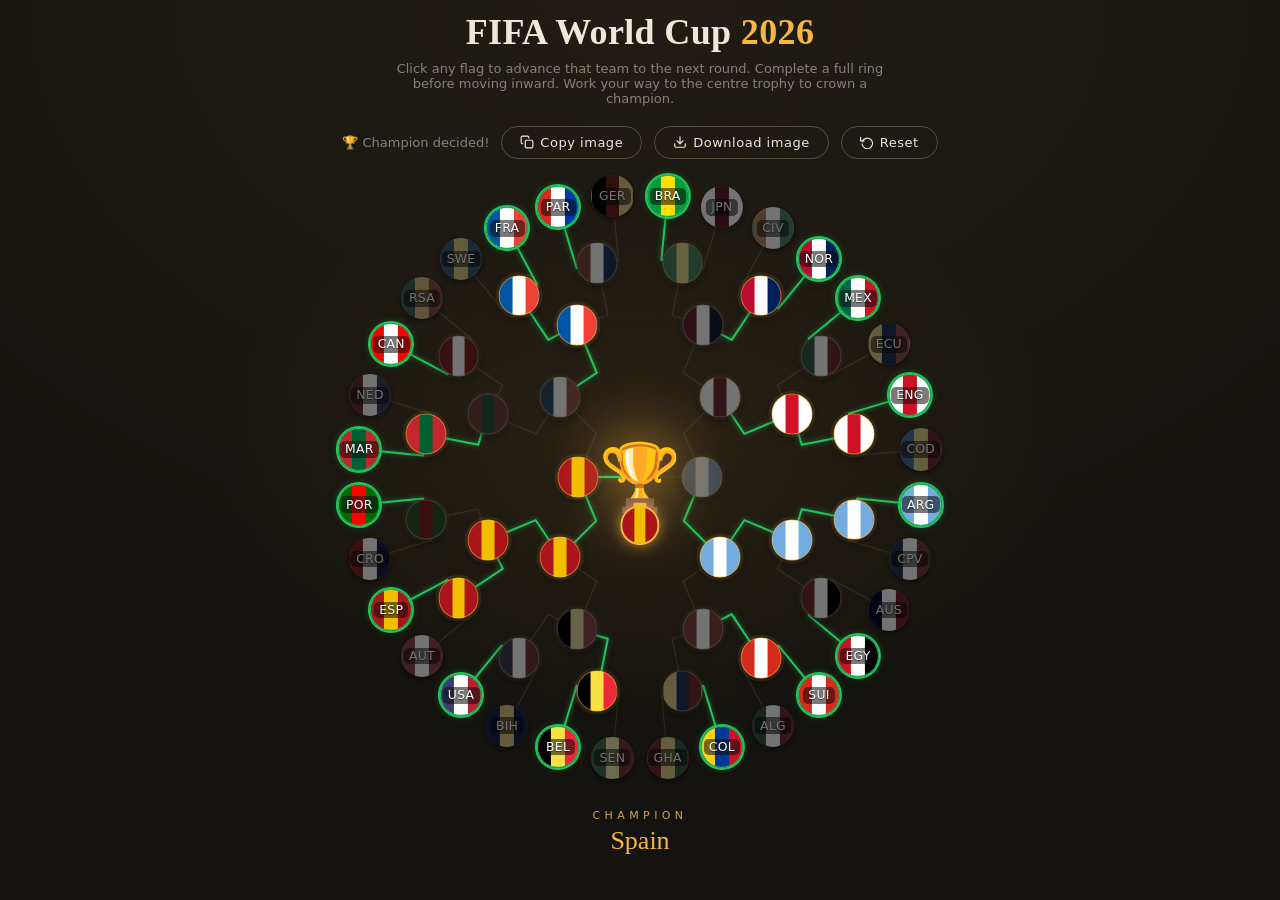
<file: index.html>
<!doctype html>
<html lang="en">
    <head>
        <meta charset="UTF-8" />
        <meta name="viewport" content="width=device-width, initial-scale=1.0" />
        <title>FIFA World Cup 2026</title>
        <meta name="description" content="Interactive FIFA World Cup 2026 bracket simulator. Click flags to advance teams and predict your champion." />
        <link rel="icon" href="data:image/svg+xml,<svg xmlns=%22http://www.w3.org/2000/svg%22 viewBox=%220 0 100 100%22><text y=%22.9em%22 font-size=%2290%22>🏆</text></svg>" />

        <!-- Open Graph -->
        <meta property="og:type" content="website" />
        <meta property="og:url" content="https://msisaif.github.io/FIFA-World-Cup-2026/" />
        <meta property="og:title" content="FIFA World Cup 2026" />
        <meta property="og:description" content="Interactive bracket simulator for FIFA World Cup 2026. Pick winners round by round and crown your champion." />
        <meta property="og:image" content="https://msisaif.github.io/FIFA-World-Cup-2026/assets/og.png" />

        <!-- Twitter Card -->
        <meta name="twitter:card" content="summary_large_image" />
        <meta name="twitter:title" content="FIFA World Cup 2026" />
        <meta name="twitter:description" content="Interactive bracket simulator for FIFA World Cup 2026. Pick winners round by round and crown your champion." />
        <meta name="twitter:image" content="https://msisaif.github.io/FIFA-World-Cup-2026/assets/og.png" />

        <link rel="stylesheet" href="assets/css/style.css" />
    </head>
    <body>
        <header>
            <h1>
                FIFA World Cup
                <span class="glow">2026</span>
            </h1>
            <p class="sub">
                Click any flag to advance that team to the next round.
                Complete a full ring before moving inward.
                Work your way to the centre trophy to crown a champion.
            </p>
        </header>

        <div class="toolbar">
            <span class="hint" id="hint">Pick a team in each match</span>
            <button id="copyBtn">
                <svg width="14" height="14" viewBox="0 0 24 24" fill="none" stroke="currentColor" stroke-width="2" stroke-linecap="round" stroke-linejoin="round" aria-hidden="true">
                    <rect x="9" y="9" width="13" height="13" rx="2"/>
                    <path d="M5 15H4a2 2 0 0 1-2-2V4a2 2 0 0 1 2-2h9a2 2 0 0 1 2 2v1"/>
                </svg>
                Copy image
            </button>
            <button id="dlBtn">
                <svg width="14" height="14" viewBox="0 0 24 24" fill="none" stroke="currentColor" stroke-width="2" stroke-linecap="round" stroke-linejoin="round" aria-hidden="true">
                    <path d="M21 15v4a2 2 0 0 1-2 2H5a2 2 0 0 1-2-2v-4"/>
                    <polyline points="7 10 12 15 17 10"/>
                    <line x1="12" y1="15" x2="12" y2="3"/>
                </svg>
                Download image
            </button>
            <button id="reset">
                <svg width="14" height="14" viewBox="0 0 24 24" fill="none" stroke="currentColor" stroke-width="2" stroke-linecap="round" stroke-linejoin="round" aria-hidden="true">
                    <polyline points="1 4 1 10 7 10"/>
                    <path d="M3.51 15a9 9 0 1 0 .49-3.51"/>
                </svg>
                Reset
            </button>
        </div>

        <div class="stage" id="stage">
            <svg
                class="lines"
                id="lines"
                viewBox="0 0 1000 1000"
                preserveAspectRatio="xMidYMid meet"
            ></svg>
        </div>

        <div class="banner" id="banner">
            <div class="label">Champion</div>
            <div class="name" id="champName">—</div>
        </div>

        <div class="toast" id="toast"></div>

        <script src="assets/js/script.js"></script>
    </body>
</html>
</file>
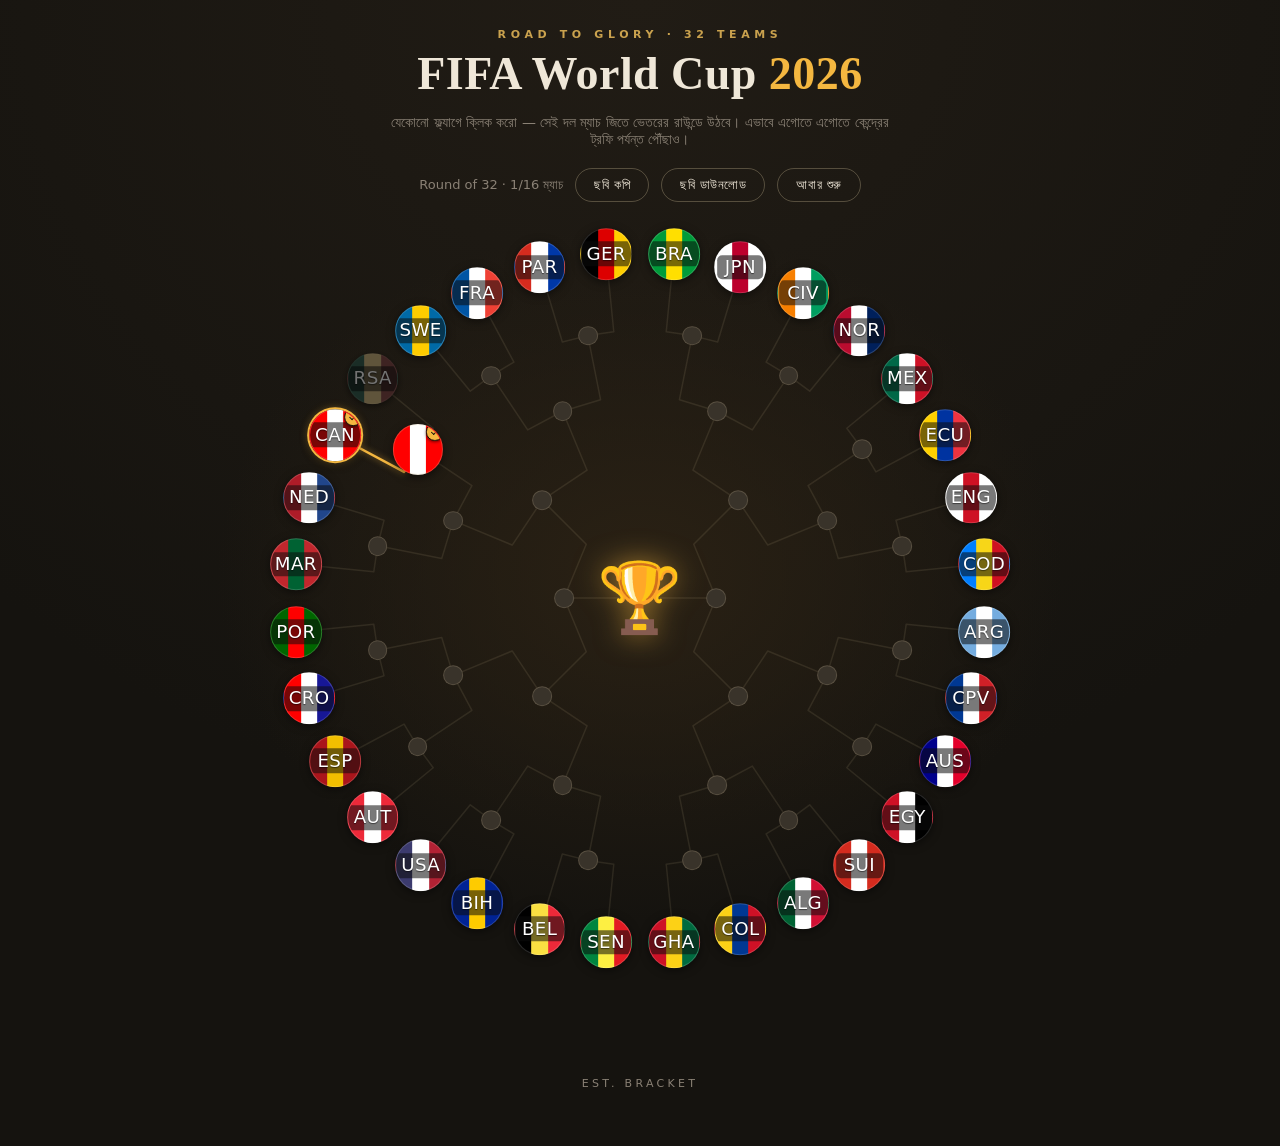
<file: worldcup-bracket.html>
<!doctype html>
<html lang="bn">
    <head>
        <meta charset="UTF-8" />
        <meta name="viewport" content="width=device-width, initial-scale=1.0" />
        <title>FIFA World Cup 2026</title>
        <style>
            :root {
                --bg: #15130f;
                --bg2: #1c1915;
                --ink: #efe7d8;
                --muted: #8a8175;
                --line: rgba(229, 210, 170, 0.1);
                --gold: #f4b740;
                --gold-soft: #caa24e;
                --ring: rgba(244, 183, 64, 0.55);
            }
            * {
                box-sizing: border-box;
                margin: 0;
                padding: 0;
            }
            body {
                background:
                    radial-gradient(
                        60% 55% at 50% 50%,
                        #2a2114 0%,
                        rgba(42, 33, 20, 0) 55%
                    ),
                    radial-gradient(
                        120% 120% at 50% 0%,
                        #211c15 0%,
                        var(--bg) 60%
                    );
                color: var(--ink);
                font-family:
                    'Segoe UI',
                    -apple-system,
                    system-ui,
                    sans-serif;
                min-height: 100vh;
                display: flex;
                flex-direction: column;
                align-items: center;
                padding: 28px 16px 56px;
            }

            header {
                text-align: center;
                margin-bottom: 6px;
            }
            .eyebrow {
                font-size: 11px;
                letter-spacing: 0.42em;
                text-transform: uppercase;
                color: var(--gold-soft);
                font-weight: 600;
                margin-bottom: 10px;
            }
            h1 {
                font-family: Georgia, 'Times New Roman', serif;
                font-weight: 600;
                font-size: clamp(28px, 6vw, 46px);
                letter-spacing: 0.01em;
                line-height: 1.02;
            }
            h1 .glow {
                color: var(--gold);
            }
            .sub {
                color: var(--muted);
                font-size: 14px;
                margin: 16px auto 0;
                max-width: 520px;
                text-align: center;
            }

            /* ---- the circular stage ---- */
            .stage {
                position: relative;
                width: min(92vw, 760px);
                aspect-ratio: 1/1;
                margin: 14px auto 0;
                container-type: size;
            }
            svg.lines {
                position: absolute;
                inset: 0;
                width: 100%;
                height: 100%;
                overflow: visible;
            }
            .edge {
                fill: none;
                stroke: var(--line);
                stroke-width: 2;
                stroke-linejoin: round;
                stroke-linecap: round;
                transition:
                    stroke 0.35s ease,
                    stroke-width 0.35s ease;
            }
            .edge.on {
                stroke: var(--gold);
                stroke-width: 3.2;
                filter: drop-shadow(0 0 4px rgba(244, 183, 64, 0.55));
            }

            .node {
                position: absolute;
                transform: translate(-50%, -50%);
                border-radius: 50%;
                cursor: default;
            }
            /* leaf = a competing team */
            .leaf {
                width: 6.8cqmin;
                height: 6.8cqmin;
                cursor: pointer;
                overflow: hidden;
                border: 1.6px solid rgba(255, 255, 255, 0.16);
                box-shadow: 0 2px 8px rgba(0, 0, 0, 0.5);
                transition:
                    transform 0.18s ease,
                    border-color 0.25s ease,
                    box-shadow 0.25s ease;
            }
            /* always-visible flag-colour base + code; real flag image sits on top if it loads */
            .flagimg {
                position: absolute;
                inset: 0;
                width: 100%;
                height: 100%;
                object-fit: cover;
                display: block;
                z-index: 2;
            }
            .code {
                position: absolute;
                inset: 0;
                display: flex;
                align-items: center;
                justify-content: center;
                z-index: 1;
            }
            .code i {
                font-style: normal;
                font-weight: 500;
                font-size: 2.4cqmin;
                letter-spacing: 0.02em;
                color: #fff;
                background: rgba(12, 12, 12, 0.55);
                padding: 0.18em 0.42em;
                border-radius: 5px;
                line-height: 1;
                text-shadow: 0 1px 1px rgba(0, 0, 0, 0.5);
            }
            .leaf:hover {
                transform: translate(-50%, -50%) scale(1.12);
                border-color: var(--ring);
                z-index: 6;
            }
            /* a team that lost its match -> dimmed, at any ring */
            .node.lost {
                filter: saturate(0.35) brightness(0.45);
                border-color: rgba(255, 255, 255, 0.07);
                box-shadow: 0 2px 6px rgba(0, 0, 0, 0.5);
                z-index: 1;
            }
            .node.lost:hover {
                transform: translate(-50%, -50%) scale(1) !important;
                border-color: rgba(255, 255, 255, 0.07);
            }
            /* a fixed / completed result */
            .node.fixed {
                box-shadow:
                    0 0 0 2px var(--gold),
                    0 0 10px rgba(244, 183, 64, 0.45),
                    0 3px 9px rgba(0, 0, 0, 0.5);
            }
            .lockmark {
                position: absolute;
                top: -4%;
                right: -4%;
                width: 36%;
                height: 36%;
                border-radius: 50%;
                background: var(--gold);
                border: 1.5px solid #16120b;
                z-index: 4;
                box-shadow: 0 1px 3px rgba(0, 0, 0, 0.55);
            }
            .lockmark::before {
                /* checkmark */
                content: '';
                position: absolute;
                left: 36%;
                top: 18%;
                width: 22%;
                height: 46%;
                border: solid #16120b;
                border-width: 0 1.6px 1.6px 0;
                transform: rotate(43deg);
            }

            /* inner junction nodes */
            .inner {
                width: 2.6cqmin;
                height: 2.6cqmin;
                background: #39332a;
                border: 1.5px solid rgba(229, 210, 170, 0.18);
                transition: all 0.3s ease;
            }
            .inner.filled {
                width: 6.6cqmin;
                height: 6.6cqmin;
                cursor: pointer;
                overflow: hidden;
                border: 1.6px solid var(--ring);
                box-shadow:
                    0 0 0 3px rgba(244, 183, 64, 0.1),
                    0 3px 9px rgba(0, 0, 0, 0.5);
            }
            .inner.filled:hover {
                transform: translate(-50%, -50%) scale(1.1);
                z-index: 6;
            }
            /* filled but the previous round isn't finished yet -> can't advance */
            .inner.filled.locked {
                cursor: not-allowed;
                border-color: rgba(229, 210, 170, 0.25);
                box-shadow: 0 3px 9px rgba(0, 0, 0, 0.5);
            }
            .inner.filled.locked:hover {
                transform: translate(-50%, -50%) scale(1);
            }
            .shake {
                animation: shake 0.42s ease;
            }
            @keyframes shake {
                0%,
                100% {
                    transform: translate(-50%, -50%);
                }
                20%,
                60% {
                    transform: translate(-50%, -50%) translateX(-4px);
                }
                40%,
                80% {
                    transform: translate(-50%, -50%) translateX(4px);
                }
            }
            .hint.warn {
                color: #f0a93a;
            }

            /* champion / trophy at center */
            .champ {
                width: 18cqmin;
                height: 18cqmin;
                display: flex;
                align-items: center;
                justify-content: center;
                cursor: default;
                z-index: 8;
            }
            .trophy {
                font-size: 9cqmin;
                line-height: 1;
                filter: drop-shadow(0 0 14px rgba(244, 183, 64, 0.55));
                transition: transform 0.4s ease;
            }
            .champ.crowned .trophy {
                transform: scale(1.18);
                filter: drop-shadow(0 0 26px rgba(244, 183, 64, 0.9));
            }
            .champ .flagchip {
                position: absolute;
                bottom: -2cqmin;
                left: 50%;
                transform: translateX(-50%);
                width: 6.4cqmin;
                height: 6.4cqmin;
                border-radius: 50%;
                overflow: hidden;
                border: 2px solid var(--gold);
                box-shadow: 0 0 14px rgba(244, 183, 64, 0.7);
                opacity: 0;
                transition: opacity 0.5s ease;
            }
            .champ.crowned .flagchip {
                opacity: 1;
            }

            /* champion banner */
            .banner {
                margin-top: 22px;
                min-height: 30px;
                text-align: center;
                opacity: 0;
                transform: translateY(6px);
                transition: 0.5s ease;
            }
            .banner.show {
                opacity: 1;
                transform: none;
            }
            .banner .label {
                font-size: 11px;
                letter-spacing: 0.4em;
                text-transform: uppercase;
                color: var(--gold-soft);
            }
            .banner .name {
                font-family: Georgia, serif;
                font-size: 26px;
                color: var(--gold);
                margin-top: 4px;
            }

            .toolbar {
                display: flex;
                gap: 12px;
                align-items: center;
                margin: 14px 0 2px;
                flex-wrap: wrap;
                justify-content: center;
            }
            .hint {
                color: var(--muted);
                font-size: 13px;
            }
            button {
                font: inherit;
                font-size: 13px;
                letter-spacing: 0.04em;
                color: var(--ink);
                background: transparent;
                border: 1px solid rgba(229, 210, 170, 0.28);
                padding: 8px 18px;
                border-radius: 999px;
                cursor: pointer;
                transition: 0.2s ease;
            }
            button:hover {
                border-color: var(--gold);
                color: var(--gold);
            }
            button:focus-visible {
                outline: 2px solid var(--gold);
                outline-offset: 2px;
            }
            button:disabled {
                opacity: 0.55;
                cursor: wait;
            }

            .toast {
                position: fixed;
                left: 50%;
                bottom: 26px;
                transform: translateX(-50%) translateY(14px);
                background: rgba(20, 18, 14, 0.95);
                border: 1px solid rgba(244, 183, 64, 0.4);
                color: var(--ink);
                padding: 11px 20px;
                border-radius: 999px;
                font-size: 13.5px;
                letter-spacing: 0.02em;
                box-shadow: 0 8px 26px rgba(0, 0, 0, 0.55);
                opacity: 0;
                pointer-events: none;
                transition:
                    opacity 0.3s ease,
                    transform 0.3s ease;
                z-index: 50;
            }
            .toast.show {
                opacity: 1;
                transform: translateX(-50%) translateY(0);
            }

            footer {
                margin-top: 30px;
                color: var(--muted);
                font-size: 11px;
                letter-spacing: 0.3em;
                text-transform: uppercase;
            }

            @media (prefers-reduced-motion: reduce) {
                * {
                    transition: none !important;
                }
            }
        </style>
    </head>
    <body>
        <header>
            <div class="eyebrow">Road to Glory · 32 Teams</div>
            <h1>
                FIFA World Cup
                <span class="glow">2026</span>
            </h1>
            <p class="sub">
                যেকোনো ফ্ল্যাগে ক্লিক করো — সেই দল ম্যাচ জিতে ভেতরের রাউন্ডে
                উঠবে। এভাবে এগোতে এগোতে কেন্দ্রের ট্রফি পর্যন্ত পৌঁছাও।
            </p>
        </header>

        <div class="toolbar">
            <span class="hint" id="hint">প্রতিটি ম্যাচে একটা দল বেছে নাও</span>
            <button id="copyBtn">ছবি কপি</button>
            <button id="dlBtn">ছবি ডাউনলোড</button>
            <button id="reset">আবার শুরু</button>
        </div>

        <div class="stage" id="stage">
            <svg
                class="lines"
                id="lines"
                viewBox="0 0 1000 1000"
                preserveAspectRatio="xMidYMid meet"
            ></svg>
        </div>

        <div class="banner" id="banner">
            <div class="label">Champion</div>
            <div class="name" id="champName">—</div>
        </div>

        <div class="toast" id="toast"></div>

        <footer>est. bracket</footer>

        <script>
            /* ---------------- data ---------------- */
            const TEAMS = [
                {
                    n: 'Brazil',
                    c: 'br',
                    k: 'BRA',
                    col: ['#009b3a', '#ffdf00', '#009b3a'],
                },
                {
                    n: 'Japan',
                    c: 'jp',
                    k: 'JPN',
                    col: ['#ffffff', '#bc002d', '#ffffff'],
                },
                {
                    n: 'Côte d’Ivoire',
                    c: 'ci',
                    k: 'CIV',
                    col: ['#f77f00', '#ffffff', '#009e60'],
                },
                {
                    n: 'Norway',
                    c: 'no',
                    k: 'NOR',
                    col: ['#ba0c2f', '#ffffff', '#00205b'],
                },
                {
                    n: 'Mexico',
                    c: 'mx',
                    k: 'MEX',
                    col: ['#006847', '#ffffff', '#ce1126'],
                },
                {
                    n: 'Ecuador',
                    c: 'ec',
                    k: 'ECU',
                    col: ['#ffd100', '#0033a0', '#ef3340'],
                },
                {
                    n: 'England',
                    c: 'gb-eng',
                    k: 'ENG',
                    col: ['#ffffff', '#ce1124', '#ffffff'],
                },
                {
                    n: 'DR Congo',
                    c: 'cd',
                    k: 'COD',
                    col: ['#007fff', '#f7d618', '#ce1021'],
                },
                {
                    n: 'Argentina',
                    c: 'ar',
                    k: 'ARG',
                    col: ['#74acdf', '#ffffff', '#74acdf'],
                },
                {
                    n: 'Cape Verde',
                    c: 'cv',
                    k: 'CPV',
                    col: ['#003893', '#ffffff', '#cf2027'],
                },
                {
                    n: 'Australia',
                    c: 'au',
                    k: 'AUS',
                    col: ['#00008b', '#ffffff', '#e4002b'],
                },
                {
                    n: 'Egypt',
                    c: 'eg',
                    k: 'EGY',
                    col: ['#ce1126', '#ffffff', '#000000'],
                },
                {
                    n: 'Switzerland',
                    c: 'ch',
                    k: 'SUI',
                    col: ['#d52b1e', '#ffffff', '#d52b1e'],
                },
                {
                    n: 'Algeria',
                    c: 'dz',
                    k: 'ALG',
                    col: ['#006233', '#ffffff', '#d21034'],
                },
                {
                    n: 'Colombia',
                    c: 'co',
                    k: 'COL',
                    col: ['#fcd116', '#003893', '#ce1126'],
                },
                {
                    n: 'Ghana',
                    c: 'gh',
                    k: 'GHA',
                    col: ['#ce1126', '#fcd116', '#006b3f'],
                },
                {
                    n: 'Senegal',
                    c: 'sn',
                    k: 'SEN',
                    col: ['#00853f', '#fdef42', '#e31b23'],
                },
                {
                    n: 'Belgium',
                    c: 'be',
                    k: 'BEL',
                    col: ['#000000', '#fae042', '#ed2939'],
                },
                {
                    n: 'Bosnia',
                    c: 'ba',
                    k: 'BIH',
                    col: ['#002395', '#fecb00', '#002395'],
                },
                {
                    n: 'USA',
                    c: 'us',
                    k: 'USA',
                    col: ['#3c3b6e', '#ffffff', '#b22234'],
                },
                {
                    n: 'Austria',
                    c: 'at',
                    k: 'AUT',
                    col: ['#ed2939', '#ffffff', '#ed2939'],
                },
                {
                    n: 'Spain',
                    c: 'es',
                    k: 'ESP',
                    col: ['#aa151b', '#f1bf00', '#aa151b'],
                },
                {
                    n: 'Croatia',
                    c: 'hr',
                    k: 'CRO',
                    col: ['#ff0000', '#ffffff', '#171796'],
                },
                {
                    n: 'Portugal',
                    c: 'pt',
                    k: 'POR',
                    col: ['#006600', '#ff0000', '#006600'],
                },
                {
                    n: 'Morocco',
                    c: 'ma',
                    k: 'MAR',
                    col: ['#c1272d', '#006233', '#c1272d'],
                },
                {
                    n: 'Netherlands',
                    c: 'nl',
                    k: 'NED',
                    col: ['#ae1c28', '#ffffff', '#21468b'],
                },
                {
                    n: 'Canada',
                    c: 'ca',
                    k: 'CAN',
                    col: ['#ff0000', '#ffffff', '#ff0000'],
                },
                {
                    n: 'South Africa',
                    c: 'za',
                    k: 'RSA',
                    col: ['#007749', '#ffb81c', '#de3831'],
                },
                {
                    n: 'Sweden',
                    c: 'se',
                    k: 'SWE',
                    col: ['#006aa7', '#fecc00', '#006aa7'],
                },
                {
                    n: 'France',
                    c: 'fr',
                    k: 'FRA',
                    col: ['#0055a4', '#ffffff', '#ef4135'],
                },
                {
                    n: 'Paraguay',
                    c: 'py',
                    k: 'PAR',
                    col: ['#d52b1e', '#ffffff', '#0038a8'],
                },
                {
                    n: 'Germany',
                    c: 'de',
                    k: 'GER',
                    col: ['#000000', '#dd0000', '#ffce00'],
                },
            ];
            const flag = (c) => `https://flagcdn.com/w80/${c}.png`;

            // flag-coloured gradient used as the always-visible base (works offline)
            function grad(t) {
                const [a, b, c] = t.col;
                return `linear-gradient(90deg, ${a} 0 33.3%, ${b} 33.3% 66.6%, ${c} 66.6% 100%)`;
            }
            // badge = colour base + code label, with the real flag layered on top if it loads
            function badge(t, showCode) {
                const code = showCode
                    ? `<span class="code"><i>${t.k}</i></span>`
                    : '';
                return `${code}<img class="flagimg" src="${flag(t.c)}" alt="" loading="lazy" onerror="this.remove()">`;
            }
            function paint(el, t, showCode) {
                el.style.background = grad(t);
                el.innerHTML = badge(t, showCode);
                el.title = t.n;
            }

            /* ---------------- geometry ---------------- */
            const RINGS = [32, 16, 8, 4, 2, 1]; // teams -> ... -> champion
            const RADII = [455, 352, 266, 182, 100, 0]; // distance from centre (in 0..1000 space)
            const C = 500;

            const rad = (d) => (d * Math.PI) / 180;
            const angleOf = (r, i) => ((i + 0.5) * 360) / RINGS[r] - 90;
            function posOf(r, i) {
                const a = rad(angleOf(r, i)),
                    R = RADII[r];
                return { x: C + R * Math.cos(a), y: C + R * Math.sin(a) };
            }
            function midPoint(r, i) {
                // point at parent radius, on child's angle (the elbow)
                const a = rad(angleOf(r, i)),
                    R = RADII[r + 1];
                return { x: C + R * Math.cos(a), y: C + R * Math.sin(a) };
            }

            /* ---------------- state ---------------- */
            const winners = {}; // "r-i" (internal) -> team index
            const winnerChild = {}; // "r-i" (internal) -> child id that won it
            const locked = new Set(); // ids of nodes whose result is fixed (cannot change)

            /* ================= FIXED RESULTS =================
   Hard-code real results here. Put a team's 3-letter CODE under the
   round it has WON. That match becomes locked — clicking can't change it,
   and "আবার শুরু" keeps it. A later-round win automatically locks the
   team's earlier-round wins too.

   Valid codes:
   BRA JPN CIV NOR MEX ECU ENG COD ARG CPV AUS EGY SUI ALG COL GHA
   SEN BEL BIH USA AUT ESP CRO POR MAR NED CAN RSA SWE FRA PAR GER

   Example:
     r32:  ['BRA','ARG','GER'],   // these 3 won their Round-of-32 match
     r16:  ['BRA','ARG'],         // BRA & ARG also won Round-of-16
     qf:   ['BRA'],
     final:'BRA'                  // BRA is the locked champion
================================================== */
            const FIXED = {
                r32: [
                    'CAN', // CAN 1 - 0 RSA
                ], // Round of 32 winners (locked)
                r16: [], // Round of 16 winners (locked)
                qf: [], // Quarter-final winners (locked)
                sf: [], // Semi-final winners (locked)
                final: null, // champion, e.g. 'ARG'
            };

            const codeIndex = (code) => TEAMS.findIndex((t) => t.k === code);

            // team `ti` wins every round from 1..R; lock those nodes to that result
            function lockPath(ti, R) {
                for (let r = 1; r <= R; r++) {
                    const parent = Math.floor(ti / 2 ** r); // node index at ring r
                    const child = Math.floor(ti / 2 ** (r - 1)); // node index at ring r-1
                    const pid = `${r}-${parent}`;
                    if (winners[pid] !== undefined && winners[pid] !== ti)
                        console.warn(
                            'FIXED conflict at',
                            pid,
                            '—',
                            TEAMS[winners[pid]].k,
                            'vs',
                            TEAMS[ti].k
                        );
                    winners[pid] = ti;
                    winnerChild[pid] = `${r - 1}-${child}`;
                    locked.add(pid);
                }
            }

            function applyLocks() {
                locked.clear();
                const rounds = [
                    ['r32', 1],
                    ['r16', 2],
                    ['qf', 3],
                    ['sf', 4],
                ];
                for (const [key, R] of rounds) {
                    (FIXED[key] || []).forEach((code) => {
                        const ti = codeIndex(code);
                        if (ti < 0)
                            return console.warn('FIXED: unknown code', code);
                        lockPath(ti, R);
                    });
                }
                if (FIXED.final) {
                    const ti = codeIndex(FIXED.final);
                    if (ti < 0)
                        console.warn('FIXED: unknown final code', FIXED.final);
                    else lockPath(ti, 5);
                }
            }

            const stage = document.getElementById('stage');
            const svg = document.getElementById('lines');
            const SVGNS = 'http://www.w3.org/2000/svg';

            const edgeEls = {}; // childId -> polyline
            const nodeEls = {}; // "r-i" -> div

            /* ---------------- build edges ---------------- */
            for (let r = 0; r < 5; r++) {
                for (let i = 0; i < RINGS[r]; i++) {
                    const child = posOf(r, i);
                    const parent = posOf(r + 1, Math.floor(i / 2));
                    const mid = midPoint(r, i);
                    const pts = `${child.x},${child.y} ${mid.x},${mid.y} ${parent.x},${parent.y}`;
                    const line = document.createElementNS(SVGNS, 'polyline');
                    line.setAttribute('points', pts);
                    line.setAttribute('class', 'edge');
                    svg.appendChild(line);
                    edgeEls[`${r}-${i}`] = line;
                }
            }

            /* ---------------- build nodes ---------------- */
            function place(el, p) {
                el.style.left = p.x / 10 + '%';
                el.style.top = p.y / 10 + '%';
            }

            // leaves (teams)
            for (let i = 0; i < 32; i++) {
                const p = posOf(0, i),
                    t = TEAMS[i];
                const el = document.createElement('div');
                el.className = 'node leaf';
                paint(el, t, true);
                place(el, p);
                el.addEventListener('click', () => advance(0, i));
                stage.appendChild(el);
                nodeEls[`0-${i}`] = el;
            }

            // inner nodes
            for (let r = 1; r < 5; r++) {
                for (let i = 0; i < RINGS[r]; i++) {
                    const el = document.createElement('div');
                    el.className = 'node inner';
                    place(el, posOf(r, i));
                    el.addEventListener('click', () => advance(r, i));
                    stage.appendChild(el);
                    nodeEls[`${r}-${i}`] = el;
                }
            }

            // champion / trophy
            const champ = document.createElement('div');
            champ.className = 'node champ';
            champ.innerHTML = `<div class="trophy">🏆</div><div class="flagchip" id="champFlag"></div>`;
            const champFlagEl = () => document.getElementById('champFlag');
            place(champ, { x: C, y: C });
            stage.appendChild(champ);
            nodeEls['5-0'] = champ;

            /* ---------------- logic ---------------- */
            function teamIndexAt(r, i) {
                if (r === 0) return i;
                const v = winners[`${r}-${i}`];
                return v === undefined ? null : v;
            }

            // clear a node's winner and everything inward of it (but never a locked/fixed result)
            function clearFrom(r, i) {
                let cr = r,
                    ci = i;
                while (cr <= 5) {
                    const id = `${cr}-${ci}`;
                    if (cr > 0 && !locked.has(id)) {
                        delete winners[id];
                        delete winnerChild[id];
                    }
                    ci = Math.floor(ci / 2);
                    cr++;
                }
            }

            // a round is "complete" when every slot in that ring is filled
            function roundComplete(r) {
                if (r === 0) return true; // teams always exist
                for (let i = 0; i < RINGS[r]; i++)
                    if (winners[`${r}-${i}`] === undefined) return false;
                return true;
            }

            // a node lost if its parent match is decided and this node isn't the winner
            function isLoser(r, i) {
                if (r >= 5) return false;
                const pid = `${r + 1}-${Math.floor(i / 2)}`;
                return (
                    winnerChild[pid] !== undefined &&
                    winnerChild[pid] !== `${r}-${i}`
                );
            }

            // show / hide the little lock badge on a node element
            function setLockMark(el, on) {
                const m = el.querySelector('.lockmark');
                if (on && !m) {
                    const s = document.createElement('span');
                    s.className = 'lockmark';
                    s.title = 'ফল নিশ্চিত (সম্পন্ন)';
                    el.appendChild(s);
                } else if (!on && m) {
                    m.remove();
                }
            }

            let warnTimer = null;
            function feedback(r, i, msg) {
                const el = nodeEls[`${r}-${i}`];
                el.classList.remove('shake');
                void el.offsetWidth;
                el.classList.add('shake');
                const hint = document.getElementById('hint');
                hint.textContent = msg;
                hint.classList.add('warn');
                clearTimeout(warnTimer);
                warnTimer = setTimeout(() => {
                    hint.classList.remove('warn');
                    updateStatus();
                }, 1500);
            }

            function advance(r, i) {
                const ti = teamIndexAt(r, i);
                if (ti === null) return; // empty junction, nothing to advance
                if (r === 5) return; // already champion

                const pr = r + 1,
                    pi = Math.floor(i / 2),
                    pid = `${pr}-${pi}`;
                if (locked.has(pid)) {
                    feedback(r, i, '🔒 এই ফল লক করা আছে');
                    return;
                } // fixed result
                if (r >= 1 && !roundComplete(r)) {
                    feedback(r, i, '⚠ আগে এই রাউন্ডের সব ম্যাচ শেষ করো');
                    return;
                }

                clearFrom(pr, pi); // reset this match + inward path
                winners[pid] = ti;
                winnerChild[pid] = `${r}-${i}`;
                render();
            }

            function render() {
                // edges
                for (const childId in edgeEls) {
                    const pr = +childId.split('-')[0] + 1;
                    const pi = Math.floor(+childId.split('-')[1] / 2);
                    const pid = `${pr}-${pi}`;
                    edgeEls[childId].classList.toggle(
                        'on',
                        winnerChild[pid] === childId
                    );
                }

                // inner nodes
                for (let r = 1; r < 5; r++) {
                    for (let i = 0; i < RINGS[r]; i++) {
                        const el = nodeEls[`${r}-${i}`];
                        const ti = winners[`${r}-${i}`];
                        if (ti === undefined) {
                            el.className = 'node inner';
                            el.style.background = '';
                            el.innerHTML = '';
                            el.title = '';
                        } else {
                            const lock = roundComplete(r) ? '' : ' locked';
                            const lost = isLoser(r, i) ? ' lost' : '';
                            const fix = locked.has(`${r}-${i}`) ? ' fixed' : '';
                            el.className =
                                'node inner filled' + lock + lost + fix;
                            paint(el, TEAMS[ti], false);
                            setLockMark(el, !!fix);
                        }
                    }
                }

                // dim leaves that lost their match; mark fixed (locked round-1) winners
                for (let i = 0; i < 32; i++) {
                    const el = nodeEls[`0-${i}`];
                    el.classList.toggle('lost', isLoser(0, i));
                    const pid = `1-${Math.floor(i / 2)}`;
                    const wonLocked =
                        locked.has(pid) && winnerChild[pid] === `0-${i}`;
                    el.classList.toggle('fixed', wonLocked);
                    setLockMark(el, wonLocked);
                }

                // champion
                const ci = winners['5-0'];
                const banner = document.getElementById('banner');
                const champFlag = champFlagEl();
                if (ci === undefined) {
                    champ.classList.remove('crowned');
                    champFlag.style.background = '';
                    champFlag.innerHTML = '';
                    banner.classList.remove('show');
                } else {
                    champ.classList.add('crowned');
                    paint(champFlag, TEAMS[ci], false);
                    document.getElementById('champName').textContent =
                        TEAMS[ci].n;
                    banner.classList.add('show');
                }

                updateStatus();
            }

            // shows which round is being played and how many matches are done
            function updateStatus() {
                const hint = document.getElementById('hint');
                hint.classList.remove('warn');
                if (winners['5-0'] !== undefined) {
                    hint.textContent = '🏆 চ্যাম্পিয়ন নির্ধারিত!';
                    return;
                }
                const names = [
                    'Round of 32',
                    'Round of 16',
                    'Quarter-finals',
                    'Semi-finals',
                    'Final',
                ];
                for (let k = 1; k <= 5; k++) {
                    if (!roundComplete(k)) {
                        let done = 0;
                        for (let i = 0; i < RINGS[k]; i++)
                            if (winners[`${k}-${i}`] !== undefined) done++;
                        hint.textContent = `${names[k - 1]} · ${done}/${RINGS[k]} ম্যাচ`;
                        return;
                    }
                }
            }

            document.getElementById('reset').addEventListener('click', () => {
                for (const k in winners) delete winners[k];
                for (const k in winnerChild) delete winnerChild[k];
                applyLocks(); // keep the hard-coded fixed results
                render();
            });

            /* ---------------- snapshot: copy / download as image ---------------- */
            const EXPORT = 1000,
                EX_H = 1080,
                SCALE = 2;

            function toast(msg) {
                const t = document.getElementById('toast');
                t.textContent = msg;
                t.classList.add('show');
                clearTimeout(toast._t);
                toast._t = setTimeout(() => t.classList.remove('show'), 2200);
            }

            function roundRect(ctx, x, y, w, h, r) {
                ctx.beginPath();
                ctx.moveTo(x + r, y);
                ctx.arcTo(x + w, y, x + w, y + h, r);
                ctx.arcTo(x + w, y + h, x, y + h, r);
                ctx.arcTo(x, y + h, x, y, r);
                ctx.arcTo(x, y, x + w, y, r);
                ctx.closePath();
            }

            // load real flags with CORS so the canvas stays exportable; rejects if blocked
            function preloadFlags() {
                return new Promise((resolve, reject) => {
                    const map = {};
                    let pending = TEAMS.length,
                        failed = false;
                    const done = () => {
                        if (--pending === 0) failed ? reject() : resolve(map);
                    };
                    const t0 = setTimeout(() => {
                        failed = true;
                        reject();
                    }, 6000);
                    TEAMS.forEach((t) => {
                        const im = new Image();
                        im.crossOrigin = 'anonymous';
                        im.onload = () => {
                            map[t.k] = im;
                            done();
                        };
                        im.onerror = () => {
                            failed = true;
                            done();
                        };
                        im.src = flag(t.c);
                    });
                    Promise.resolve().then(() => {
                        if (pending === 0) clearTimeout(t0);
                    });
                });
            }

            function drawBadge(ctx, cx, cy, r, t, dim, imgs, forceStroke) {
                ctx.save();
                if (dim) ctx.globalAlpha = 0.42;
                ctx.save();
                ctx.beginPath();
                ctx.arc(cx, cy, r, 0, Math.PI * 2);
                ctx.clip();
                const img = imgs && imgs[t.k];
                if (img && img.naturalWidth) {
                    const s = Math.max(
                        (2 * r) / img.naturalWidth,
                        (2 * r) / img.naturalHeight
                    );
                    const dw = img.naturalWidth * s,
                        dh = img.naturalHeight * s;
                    ctx.drawImage(img, cx - dw / 2, cy - dh / 2, dw, dh);
                } else {
                    const [a, b, c] = t.col,
                        x = cx - r,
                        y = cy - r,
                        w = 2 * r;
                    ctx.fillStyle = a;
                    ctx.fillRect(x, y, w / 3 + 0.5, w);
                    ctx.fillStyle = b;
                    ctx.fillRect(x + w / 3, y, w / 3 + 0.5, w);
                    ctx.fillStyle = c;
                    ctx.fillRect(x + (2 * w) / 3, y, w / 3, w);
                    const fs = Math.max(9, r * 0.58);
                    ctx.font = `500 ${fs}px "Segoe UI",Arial,sans-serif`;
                    ctx.textAlign = 'center';
                    ctx.textBaseline = 'middle';
                    const tw = ctx.measureText(t.k).width + fs * 0.6;
                    ctx.fillStyle = 'rgba(12,12,12,0.6)';
                    roundRect(
                        ctx,
                        cx - tw / 2,
                        cy - fs * 0.74,
                        tw,
                        fs * 1.48,
                        fs * 0.3
                    );
                    ctx.fill();
                    ctx.fillStyle = '#fff';
                    ctx.fillText(t.k, cx, cy + 0.5);
                }
                ctx.restore();
                ctx.beginPath();
                ctx.arc(cx, cy, r, 0, Math.PI * 2);
                ctx.lineWidth = 2;
                ctx.strokeStyle =
                    forceStroke ||
                    (dim ? 'rgba(255,255,255,0.12)' : 'rgba(244,183,64,0.55)');
                ctx.stroke();
                ctx.restore();
            }

            function drawTrophy(ctx, cx, cy, crowned) {
                ctx.save();
                const R = crowned ? 72 : 48;
                const g = ctx.createRadialGradient(cx, cy, 0, cx, cy, R);
                g.addColorStop(
                    0,
                    crowned ? 'rgba(244,183,64,0.5)' : 'rgba(244,183,64,0.26)'
                );
                g.addColorStop(1, 'rgba(244,183,64,0)');
                ctx.fillStyle = g;
                ctx.beginPath();
                ctx.arc(cx, cy, R, 0, Math.PI * 2);
                ctx.fill();
                ctx.translate(cx, cy);
                const sc = crowned ? 1.05 : 0.95;
                ctx.scale(sc, sc);
                ctx.fillStyle = '#f4b740';
                ctx.beginPath();
                ctx.moveTo(-20, -30);
                ctx.lineTo(20, -30);
                ctx.lineTo(20, -18);
                ctx.quadraticCurveTo(20, 3, 0, 9);
                ctx.quadraticCurveTo(-20, 3, -20, -18);
                ctx.closePath();
                ctx.fill();
                ctx.lineWidth = 4;
                ctx.strokeStyle = '#f4b740';
                ctx.lineCap = 'round';
                ctx.beginPath();
                ctx.moveTo(-20, -26);
                ctx.bezierCurveTo(-37, -26, -37, -5, -20, -10);
                ctx.stroke();
                ctx.beginPath();
                ctx.moveTo(20, -26);
                ctx.bezierCurveTo(37, -26, 37, -5, 20, -10);
                ctx.stroke();
                ctx.fillStyle = '#f4b740';
                ctx.fillRect(-3, 9, 6, 11);
                ctx.fillRect(-13, 20, 26, 6);
                ctx.fillStyle = '#7a5fae';
                ctx.fillRect(-17, 26, 34, 6);
                ctx.restore();
            }

            function canvasRender(imgs) {
                const cv = document.createElement('canvas');
                cv.width = EXPORT * SCALE;
                cv.height = EX_H * SCALE;
                const ctx = cv.getContext('2d');
                ctx.scale(SCALE, SCALE);

                ctx.fillStyle = '#15130f';
                ctx.fillRect(0, 0, EXPORT, EX_H);
                const bg = ctx.createRadialGradient(500, 492, 0, 500, 492, 540);
                bg.addColorStop(0, '#2c2316');
                bg.addColorStop(0.55, 'rgba(28,23,15,0)');
                ctx.fillStyle = bg;
                ctx.fillRect(0, 0, EXPORT, EX_H);

                // edges
                ctx.lineJoin = 'round';
                ctx.lineCap = 'round';
                for (const childId in edgeEls) {
                    const parts = childId.split('-'),
                        r = +parts[0],
                        i = +parts[1];
                    const pid = `${r + 1}-${Math.floor(i / 2)}`;
                    const on = winnerChild[pid] === childId;
                    const ch = posOf(r, i),
                        pa = posOf(r + 1, Math.floor(i / 2)),
                        mid = midPoint(r, i);
                    ctx.beginPath();
                    ctx.moveTo(ch.x, ch.y);
                    ctx.lineTo(mid.x, mid.y);
                    ctx.lineTo(pa.x, pa.y);
                    ctx.strokeStyle = on ? '#f4b740' : 'rgba(229,210,170,0.10)';
                    ctx.lineWidth = on ? 3.2 : 2;
                    ctx.shadowBlur = on ? 5 : 0;
                    ctx.shadowColor = 'rgba(244,183,64,0.6)';
                    ctx.stroke();
                }
                ctx.shadowBlur = 0;

                // leaves
                for (let i = 0; i < 32; i++) {
                    const p = posOf(0, i);
                    drawBadge(ctx, p.x, p.y, 34, TEAMS[i], isLoser(0, i), imgs);
                }
                // inner nodes
                for (let r = 1; r < 5; r++)
                    for (let i = 0; i < RINGS[r]; i++) {
                        const p = posOf(r, i),
                            ti = winners[`${r}-${i}`];
                        if (ti === undefined) {
                            ctx.beginPath();
                            ctx.arc(p.x, p.y, 13, 0, Math.PI * 2);
                            ctx.fillStyle = '#39332a';
                            ctx.fill();
                            ctx.lineWidth = 1.5;
                            ctx.strokeStyle = 'rgba(229,210,170,0.18)';
                            ctx.stroke();
                        } else {
                            drawBadge(
                                ctx,
                                p.x,
                                p.y,
                                33,
                                TEAMS[ti],
                                isLoser(r, i),
                                imgs
                            );
                        }
                    }

                // trophy + champion
                const ci = winners['5-0'];
                drawTrophy(ctx, 500, 500, ci !== undefined);
                if (ci !== undefined) {
                    drawBadge(
                        ctx,
                        500,
                        562,
                        27,
                        TEAMS[ci],
                        false,
                        imgs,
                        '#f4b740'
                    );
                    ctx.textAlign = 'center';
                    ctx.fillStyle = '#caa24e';
                    ctx.font = '600 15px "Segoe UI",Arial,sans-serif';
                    ctx.fillText('C H A M P I O N', 500, 1034);
                    ctx.fillStyle = '#f4b740';
                    ctx.font = '34px Georgia,"Times New Roman",serif';
                    ctx.fillText(TEAMS[ci].n, 500, 1068);
                }

                return new Promise((res, rej) =>
                    cv.toBlob(
                        (b) => (b ? res(b) : rej(new Error('blob'))),
                        'image/png'
                    )
                );
            }

            async function exportBlob() {
                let imgs = null;
                try {
                    imgs = await preloadFlags();
                } catch (_) {
                    imgs = null;
                } // real flags if CORS allows
                try {
                    return await canvasRender(imgs);
                } catch (_) {
                    return await canvasRender(null);
                } // taint -> badge fallback
            }

            const copyBtn = document.getElementById('copyBtn');
            const dlBtn = document.getElementById('dlBtn');

            copyBtn.addEventListener('click', async () => {
                copyBtn.disabled = true;
                try {
                    const blob = await exportBlob();
                    if (!navigator.clipboard || !window.ClipboardItem)
                        throw new Error('no clipboard');
                    await navigator.clipboard.write([
                        new ClipboardItem({ 'image/png': blob }),
                    ]);
                    toast('✓ ছবি ক্লিপবোর্ডে কপি হয়েছে');
                } catch (_) {
                    toast('কপি করা গেল না — ডাউনলোড করে দেখো');
                }
                copyBtn.disabled = false;
            });

            dlBtn.addEventListener('click', async () => {
                dlBtn.disabled = true;
                try {
                    const blob = await exportBlob();
                    const a = document.createElement('a');
                    a.href = URL.createObjectURL(blob);
                    a.download = 'worldcup-bracket.png';
                    document.body.appendChild(a);
                    a.click();
                    a.remove();
                    setTimeout(() => URL.revokeObjectURL(a.href), 1500);
                    toast('✓ ছবি ডাউনলোড হয়েছে');
                } catch (_) {
                    toast('ডাউনলোড ব্যর্থ হয়েছে');
                }
                dlBtn.disabled = false;
            });

            applyLocks(); // load any hard-coded fixed results
            render();
        </script>
    </body>
</html>
</file>
<file: assets/css/style.css>
:root {
    --bg: #15130f;
    --bg2: #1c1915;
    --ink: #efe7d8;
    --muted: #8a8175;
    --line: rgba(229, 210, 170, 0.1);
    --gold: #f4b740;
    --gold-soft: #caa24e;
    --ring: rgba(244, 183, 64, 0.55);
}
* {
    box-sizing: border-box;
    margin: 0;
    padding: 0;
}
body {
    background:
        radial-gradient(
            60% 55% at 50% 50%,
            #2a2114 0%,
            rgba(42, 33, 20, 0) 55%
        ),
        radial-gradient(
            120% 120% at 50% 0%,
            #211c15 0%,
            var(--bg) 60%
        );
    color: var(--ink);
    font-family:
        'Segoe UI',
        -apple-system,
        system-ui,
        sans-serif;
    min-height: 100vh;
    display: flex;
    flex-direction: column;
    align-items: center;
    padding: 14px 12px 28px;
}

header {
    text-align: center;
    margin-bottom: 6px;
}
h1 {
    font-family: Georgia, 'Times New Roman', serif;
    font-weight: 600;
    font-size: clamp(22px, 4.5vw, 36px);
    letter-spacing: 0.01em;
    line-height: 1.02;
}
h1 .glow {
    color: var(--gold);
}
.sub {
    color: var(--muted);
    font-size: 13px;
    margin: 10px auto 0;
    max-width: 520px;
    text-align: center;
}

/* ---- the circular stage ---- */
.stage {
    position: relative;
    width: min(88vw, 620px);
    aspect-ratio: 1/1;
    margin: 6px auto 0;
    container-type: size;
}
svg.lines {
    position: absolute;
    inset: 0;
    width: 100%;
    height: 100%;
    overflow: visible;
}
.edge {
    fill: none;
    stroke: var(--line);
    stroke-width: 2;
    stroke-linejoin: round;
    stroke-linecap: round;
    transition:
        stroke 0.35s ease,
        stroke-width 0.35s ease;
}
.edge.on {
    stroke: var(--gold);
    stroke-width: 3.2;
    filter: drop-shadow(0 0 4px rgba(244, 183, 64, 0.55));
}
.edge.on.fixed {
    stroke: #22c55e;
    filter: drop-shadow(0 0 4px rgba(34, 197, 94, 0.6));
}

.node {
    position: absolute;
    transform: translate(-50%, -50%);
    border-radius: 50%;
    cursor: default;
}
.node:focus-visible {
    outline: 2px solid var(--gold);
    outline-offset: 2px;
}
/* leaf = a competing team */
.leaf {
    width: 6.8cqmin;
    height: 6.8cqmin;
    cursor: pointer;
    overflow: hidden;
    border: 1.6px solid rgba(255, 255, 255, 0.6);
    box-shadow: 0 2px 8px rgba(0, 0, 0, 0.5);
    transition:
        transform 0.18s ease,
        border-color 0.25s ease,
        box-shadow 0.25s ease;
}
.leaf.won {
    border-color: var(--gold);
    box-shadow:
        0 0 0 2px var(--gold),
        0 0 10px rgba(244, 183, 64, 0.45),
        0 3px 9px rgba(0, 0, 0, 0.5);
}
/* always-visible flag-colour base + code; real flag image sits on top if it loads */
.flagimg {
    position: absolute;
    inset: 0;
    width: 100%;
    height: 100%;
    object-fit: cover;
    display: block;
    z-index: 2;
}
.code {
    position: absolute;
    inset: 0;
    display: flex;
    align-items: center;
    justify-content: center;
    z-index: 3;
}
.code i {
    font-style: normal;
    font-weight: 500;
    font-size: 2cqmin;
    letter-spacing: 0.02em;
    color: #fff;
    background: rgba(12, 12, 12, 0.55);
    padding: 0.18em 0.42em;
    border-radius: 5px;
    line-height: 1;
    text-shadow: 0 1px 1px rgba(0, 0, 0, 0.5);
}
.leaf:hover {
    transform: translate(-50%, -50%) scale(1.12);
    border-color: var(--ring);
    z-index: 6;
}
/* a team that lost its match -> dimmed, at any ring */
.node.lost {
    filter: saturate(0.35) brightness(0.45);
    border-color: rgba(255, 255, 255, 0.07);
    box-shadow: 0 2px 6px rgba(0, 0, 0, 0.5);
    z-index: 1;
}
.node.lost:hover {
    transform: translate(-50%, -50%) scale(1) !important;
    border-color: rgba(255, 255, 255, 0.07);
}
/* a fixed / completed result */
.node.fixed {
    border-color: #22c55e;
    box-shadow:
        0 0 0 2px #22c55e,
        0 0 10px rgba(34, 197, 94, 0.45),
        0 3px 9px rgba(0, 0, 0, 0.5);
}
/* inner junction nodes */
.inner {
    width: 2.6cqmin;
    height: 2.6cqmin;
    background: #39332a;
    border: 1.5px solid rgba(229, 210, 170, 0.18);
    transition: all 0.3s ease;
}
.inner.filled {
    width: 6.6cqmin;
    height: 6.6cqmin;
    cursor: pointer;
    overflow: hidden;
    border: 1.6px solid var(--ring);
    box-shadow:
        0 0 0 3px rgba(244, 183, 64, 0.1),
        0 3px 9px rgba(0, 0, 0, 0.5);
}
.inner.filled:hover {
    transform: translate(-50%, -50%) scale(1.1);
    z-index: 6;
}
/* filled but the previous round isn't finished yet -> can't advance */
.inner.filled.locked {
    cursor: not-allowed;
    border-color: rgba(229, 210, 170, 0.25);
    box-shadow: 0 3px 9px rgba(0, 0, 0, 0.5);
}
.inner.filled.locked:hover {
    transform: translate(-50%, -50%) scale(1);
}
.shake {
    animation: shake 0.42s ease;
}
@keyframes shake {
    0%,
    100% {
        transform: translate(-50%, -50%);
    }
    20%,
    60% {
        transform: translate(-50%, -50%) translateX(-4px);
    }
    40%,
    80% {
        transform: translate(-50%, -50%) translateX(4px);
    }
}
.hint.warn {
    color: #f0a93a;
}

/* champion / trophy at center */
.champ {
    width: 18cqmin;
    height: 18cqmin;
    display: flex;
    align-items: center;
    justify-content: center;
    cursor: default;
    z-index: 8;
}
.trophy {
    font-size: 9cqmin;
    line-height: 1;
    filter: drop-shadow(0 0 14px rgba(244, 183, 64, 0.55));
    transition: transform 0.4s ease;
}
.champ.crowned .trophy {
    transform: scale(1.18);
    filter: drop-shadow(0 0 26px rgba(244, 183, 64, 0.9));
}
.champ .flagchip {
    position: absolute;
    bottom: -2cqmin;
    left: 50%;
    transform: translateX(-50%);
    width: 6.4cqmin;
    height: 6.4cqmin;
    border-radius: 50%;
    overflow: hidden;
    border: 2px solid var(--gold);
    box-shadow: 0 0 14px rgba(244, 183, 64, 0.7);
    opacity: 0;
    transition: opacity 0.5s ease;
}
.champ.crowned .flagchip {
    opacity: 1;
}

/* champion banner */
.banner {
    margin-top: 22px;
    min-height: 30px;
    text-align: center;
    opacity: 0;
    transform: translateY(6px);
    transition: 0.5s ease;
}
.banner.show {
    opacity: 1;
    transform: none;
}
.banner .label {
    font-size: 11px;
    letter-spacing: 0.4em;
    text-transform: uppercase;
    color: var(--gold-soft);
}
.banner .name {
    font-family: Georgia, serif;
    font-size: 26px;
    color: var(--gold);
    margin-top: 4px;
}

.toolbar {
    display: flex;
    gap: 12px;
    align-items: center;
    margin: 14px 0 2px;
    flex-wrap: wrap;
    justify-content: center;
}
.hint {
    color: var(--muted);
    font-size: 13px;
}
button {
    display: inline-flex;
    align-items: center;
    gap: 6px;
    font: inherit;
    font-size: 13px;
    letter-spacing: 0.04em;
    color: var(--ink);
    background: transparent;
    border: 1px solid rgba(229, 210, 170, 0.28);
    padding: 8px 18px;
    border-radius: 999px;
    cursor: pointer;
    transition: 0.2s ease;
}
button:hover {
    border-color: var(--gold);
    color: var(--gold);
}
button:focus-visible {
    outline: 2px solid var(--gold);
    outline-offset: 2px;
}
button:disabled {
    opacity: 0.55;
    cursor: wait;
}

.toast {
    position: fixed;
    left: 50%;
    bottom: 26px;
    transform: translateX(-50%) translateY(14px);
    background: rgba(20, 18, 14, 0.95);
    border: 1px solid rgba(244, 183, 64, 0.4);
    color: var(--ink);
    padding: 11px 20px;
    border-radius: 999px;
    font-size: 13.5px;
    letter-spacing: 0.02em;
    box-shadow: 0 8px 26px rgba(0, 0, 0, 0.55);
    opacity: 0;
    pointer-events: none;
    transition:
        opacity 0.3s ease,
        transform 0.3s ease;
    z-index: 50;
}
.toast.show {
    opacity: 1;
    transform: translateX(-50%) translateY(0);
}

@media (prefers-reduced-motion: reduce) {
    * {
        transition: none !important;
    }
}
</file>
